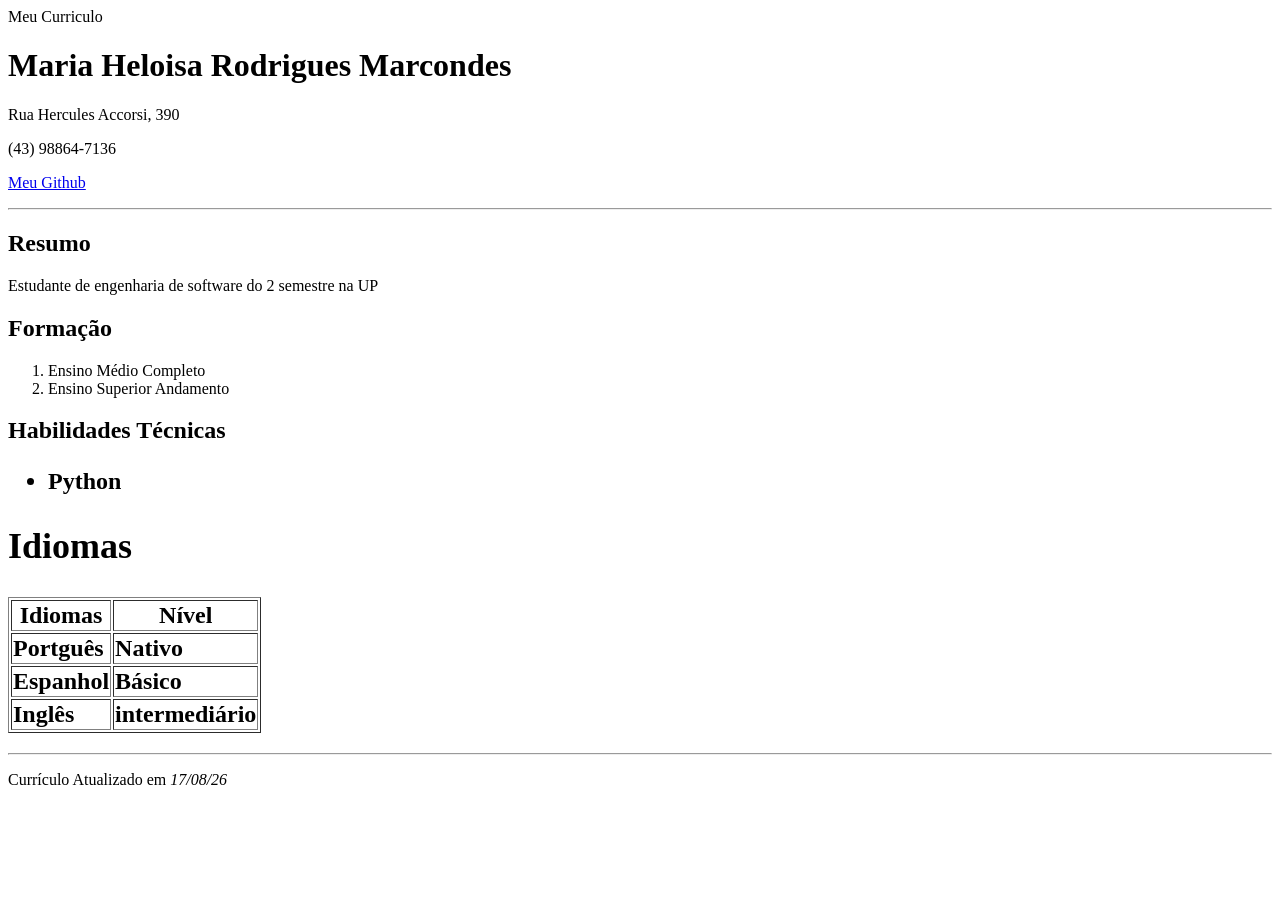
<file: aula 2/index.html>
<!DOCTYPE html>
<html lagn="pt-br">
  <head>
    <meta charset="utf-8" 
    <title>Meu Curriculo</title>
  </head>
  <body>
    <div id="cabecalho">
      <h1>Maria Heloisa Rodrigues Marcondes</h1>
      <p>Rua Hercules Accorsi, 390</p>
      <p>(43) 98864-7136</p>
      <p>
        <a href="https://github.com/mriahrm">Meu Github</a>
      </p>
    <div>
      <hr>
    <div id="principal">

       <div>
        <h2>Resumo</h2>
        <p>
          Estudante de engenharia de software do 2 semestre na UP

        </P>
      </div>
      <div>
           <h2>Formação</h2>
           <ol>
            <li>Ensino Médio Completo</li>
            <li>Ensino Superior Andamento</li>
           </ol>
       </div>
       <div>
        <h2>Habilidades Técnicas<h2>
          <ul>
            <li>Python</li>
          </ul>
          <div>
            <h2>Idiomas</h2>
            <table border="1">
              <tr>
                <th>Idiomas</th>
                <th>Nível</th>
              </tr>
              <tr>
                <td>Portguês</td>
                <td>Nativo</td>
              </tr>
              <tr>
                <td>Espanhol</td>
                <td>Básico</td>
              </tr>
              <tr>
                <td>Inglês</td>
                <td>intermediário</td>
              </tr>
            </table>
          </div>
       </div>
      <div>
    <hr>
    <div>
      <p>Currículo Atualizado em <i>17/08/26</i></p>  
    </div>
  </body>

</html>
</file>
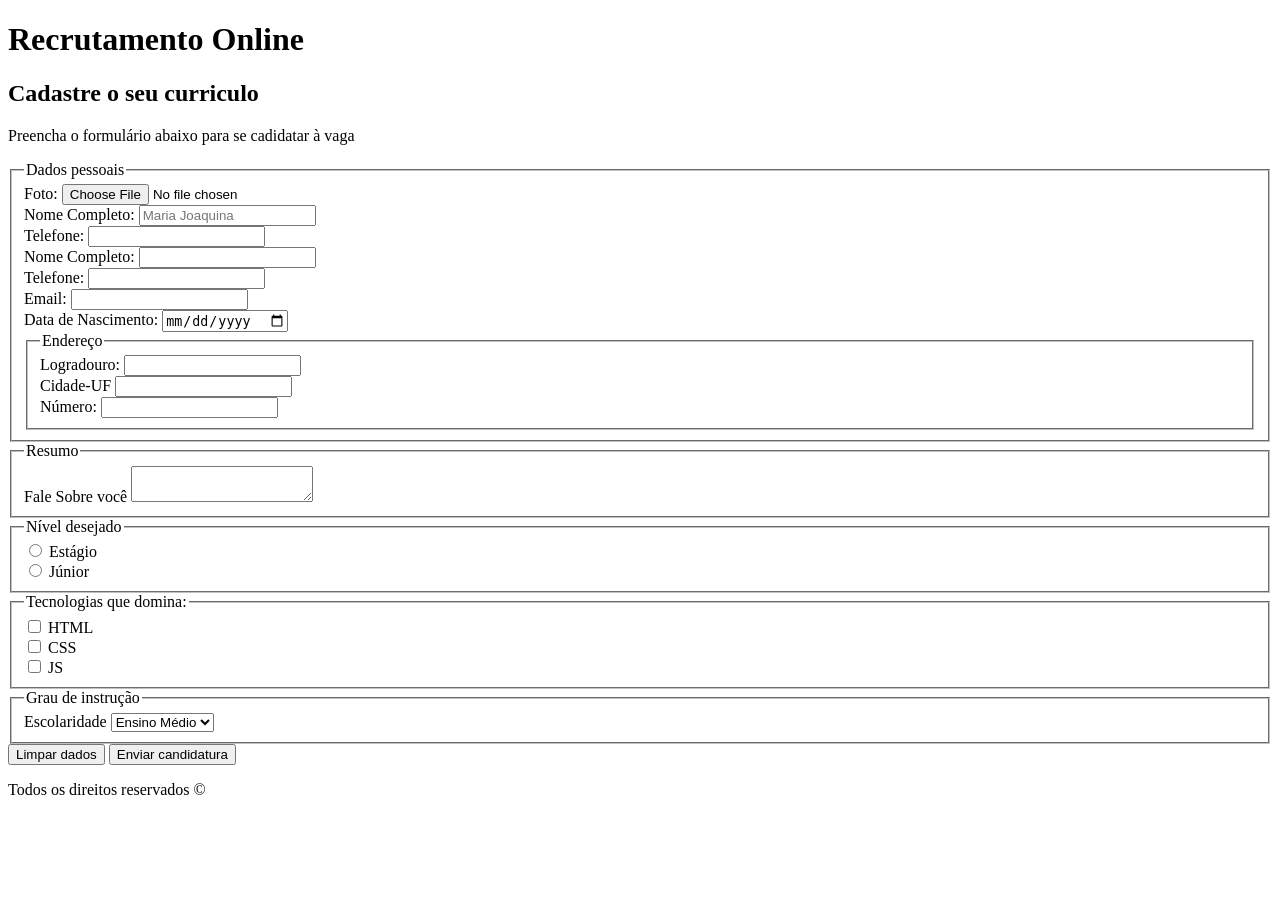
<file: aula 3/index.html>
<!DOCTYPE html>
<html lang="pt-br">
    <head>
        <title>Recrutamento Online</title>
        <meta charset= "utf-8"> 
    </head>
    <body>
      <header>
          <h1>Recrutamento Online</h1>
      </header>
      <main>
        <section>
            <h2> Cadastre o seu curriculo</h2>
            <form action="https://postman-echo.com/post" method="post" enctype="multipart/form=data">
                <p>Preencha o formulário abaixo para se cadidatar à vaga</p>
                <fieldset>
                    <legend>Dados pessoais</legend>
                    <div>
                      <label for="foto_id">Foto:</label>
                      <input id="foto_id" name="foto" type="file" accept="image/*">
                    </div>

                    <div>
                      <label for="nome_id">Nome Completo:</label>
                      <input id="nome_id" name="nome" type="text" placeholder="Maria Joaquina">
                    </div>

                    <div>
                      <label for="telefone_id">Telefone:</label>
                      <input id="telefone_id" name="telefone" type="tel" required>
                    </div>

                    <div>
                      <label for="nome_id">Nome Completo:</label>
                      <input id="nome_id" name="nome" type="text">
                    </div>

                    <div>
                      <label for="telefone_id">Telefone:</label>
                      <input id="telefone_id" name="telefone" type="tel">
                    </div>

                    <div>
                      <label for="email_id">Email:</label>
                      <input id="email_id" name="email" type="email">
                    </div>

                    <div>
                      <label for="data_nasc_id">Data de Nascimento:</label>
                      <input id="data_nasc_id" name="data_nas" type="date">
                    </div>

                    <fieldset>
                        <legend>Endereço</legend>

                        <div>
                          <label for="Logradouro_id">Logradouro:</label>
                          <input id="Logradouro_id" name="Logradouro" type="text">
                        </div>

                        <div>
                          <label for="cidade_id">Cidade-UF</label>
                          <input id="cidade_id" name="cidade" type="tel">
                        </div>

                        <div>
                          <label for="numero_id">Número:</label>
                          <input id="numero_id" name="numero" type="number">
                        </div>

                    </fieldset>
                </fieldset>    

                <fieldset>
                    <legend>Resumo</legend>

                    <div>
                        <label>Fale Sobre você</label>
                        <textarea id="resumo_id" name="resumo"></textarea>
                    </div>

                </fieldset>

                <fieldset>
                    <legend>Nível desejado</legend>

                    <div>
                        <input id="nivel_estagio_id" name="nivel" type="radio">
                        <label for="nivel_estagio_id"Estágio>Estágio</label>
                    </div>

                    <div>
                        <input id="nivel_junior_id" name="nivel" type="radio" value="junior">
                        <label for="nivel_junior_id">Júnior</label>
                    </div>
                </fieldset>
                
                <fieldset>
                    <legend>Tecnologias que domina:</legend>

                    <div>
                        <input id="tec_html_id" name="tecnlogias" type="checkbox" value="html">
                        <label for="tec_html_id">HTML</label>
                    </div>

                    <div>
                      <input id="tec_css_id" name="tecnlogias" type="checkbox" value="css">
                      <label for="tec_css_id">CSS</label>
                    </div>

                    <div>
                      <input id="tec_js_id" name="tecnlogias" type="checkbox" value="js">
                      <label for="tec_js_id">JS</label>
                    </div>

                </fieldset>

                <fieldset>
                    <legend>Grau de instrução</legend>

                    <div>
                      <label for="escolaridade_id">Escolaridade</label>
                      <select id="escolaridade_id" name="escolaridade">
                        <option value="medio">Ensino Médio</option>
                        <option value="graduacao">Graduação</option>
                        <option value="pos">Pós</option>
                      </select>
                    </div>

                </fieldset>
                <div>
                    <button type="reset">Limpar dados</button>
                    <button type="submit">Enviar candidatura</button>
                </div>

            </form>
        </section>
      </main>
      <footer>
        <p>Todos os direitos reservados &copy;</p>

      </footer>  
    </body>
</html>
</file>
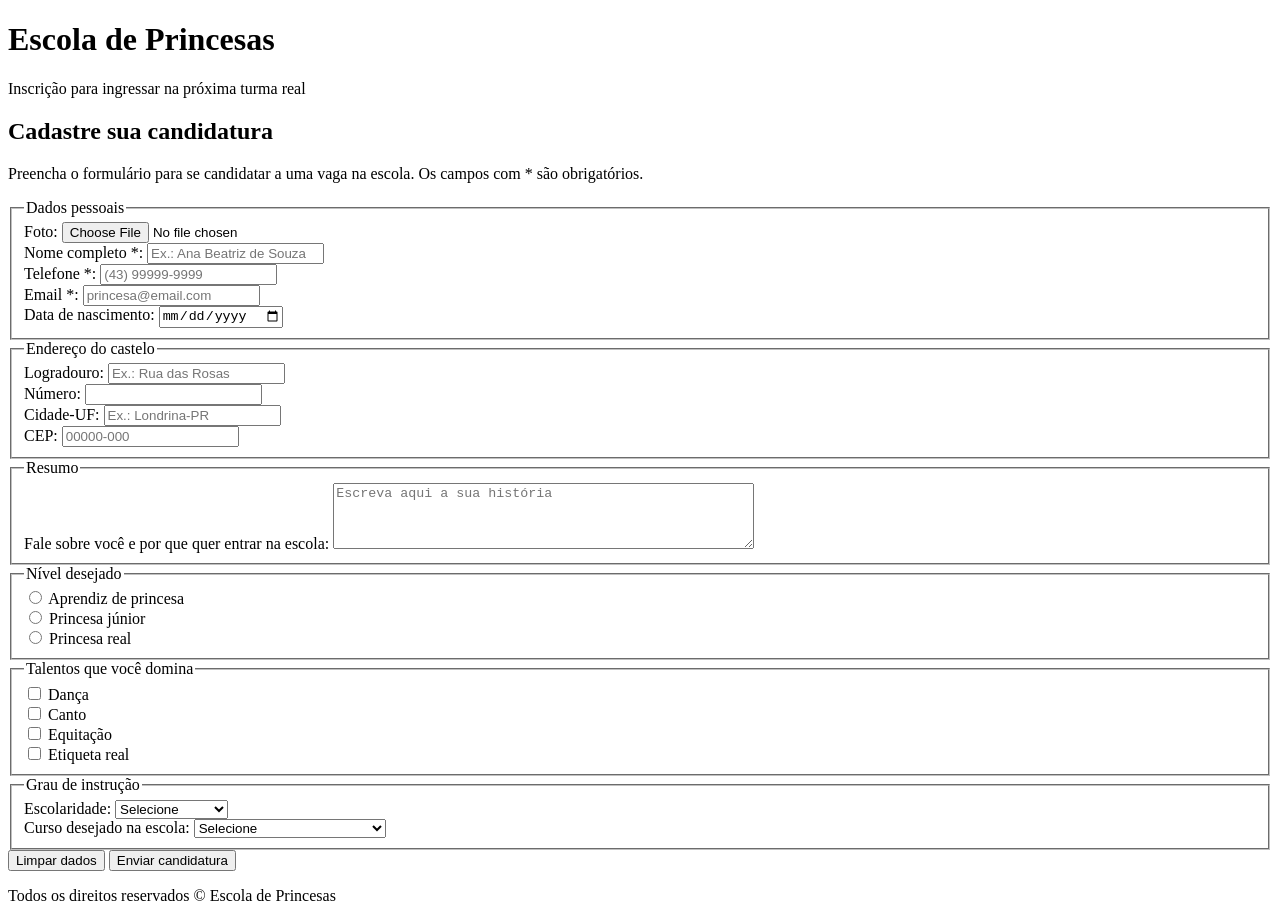
<file: aula 4/index.html>
<!DOCTYPE html>
<html lang="pt-br">
    <head>
        <title>Ingresso - Escola de Princesas</title>
        <meta charset="UTF-8">
    </head>
    <body>
        <header>
            <h1>Escola de Princesas</h1>
            <p>Inscrição para ingressar na próxima turma real</p>
        </header>

        <main>
            <section>
                <h2>Cadastre sua candidatura</h2>
                <form action="https://postman-echo.com/post" method="post" enctype="multipart/form-data">
                    <p>Preencha o formulário para se candidatar a uma vaga na escola. Os campos com * são obrigatórios.</p>

                    <fieldset>
                        <legend>Dados pessoais</legend>

                        <div>
                            <label for="foto_id">Foto:</label>
                            <input id="foto_id" name="foto" type="file" accept="image/*">
                        </div>

                        <div>
                            <label for="nome_id">Nome completo *:</label>
                            <input id="nome_id" name="nome" type="text" placeholder="Ex.: Ana Beatriz de Souza" required>
                        </div>

                        <div>
                            <label for="telefone_id">Telefone *:</label>
                            <input id="telefone_id" name="telefone" type="tel" placeholder="(43) 99999-9999" pattern="\([0-9]{2}\) [0-9]{5}-[0-9]{4}" title="Use o formato (43) 99999-9999" required>
                        </div>

                        <div>
                            <label for="email_id">Email *:</label>
                            <input id="email_id" name="email" type="email" placeholder="princesa@email.com" required>
                        </div>

                        <div>
                            <label for="data_nasc_id">Data de nascimento:</label>
                            <input id="data_nasc_id" name="data_nasc" type="date">
                        </div>
                    </fieldset>

                    <fieldset>
                        <legend>Endereço do castelo</legend>

                        <div>
                            <label for="logradouro_id">Logradouro:</label>
                            <input id="logradouro_id" name="logradouro" type="text" placeholder="Ex.: Rua das Rosas">
                        </div>

                        <div>
                            <label for="numero_id">Número:</label>
                            <input id="numero_id" name="numero" type="number" min="1">
                        </div>

                        <div>
                            <label for="cidade_id">Cidade-UF:</label>
                            <input id="cidade_id" name="cidade" type="text" placeholder="Ex.: Londrina-PR">
                        </div>

                        <div>
                            <label for="cep_id">CEP:</label>
                            <input id="cep_id" name="cep" type="text" placeholder="00000-000" pattern="[0-9]{5}-[0-9]{3}" title="Use o formato 00000-000">
                        </div>
                    </fieldset>

                    <fieldset>
                        <legend>Resumo</legend>

                        <div>
                            <label for="resumo_id">Fale sobre você e por que quer entrar na escola:</label>
                            <textarea id="resumo_id" name="resumo" rows="4" cols="50" placeholder="Escreva aqui a sua história"></textarea>
                        </div>
                    </fieldset>

                    <fieldset>
                        <legend>Nível desejado</legend>

                        <div>
                            <input id="nivel_aprendiz_id" name="nivel" type="radio" value="aprendiz">
                            <label for="nivel_aprendiz_id">Aprendiz de princesa</label>
                        </div>

                        <div>
                            <input id="nivel_junior_id" name="nivel" type="radio" value="junior">
                            <label for="nivel_junior_id">Princesa júnior</label>
                        </div>

                        <div>
                            <input id="nivel_real_id" name="nivel" type="radio" value="real">
                            <label for="nivel_real_id">Princesa real</label>
                        </div>
                    </fieldset>

                    <fieldset>
                        <legend>Talentos que você domina</legend>

                        <div>
                            <input id="talento_danca_id" name="talentos" type="checkbox" value="danca">
                            <label for="talento_danca_id">Dança</label>
                        </div>

                        <div>
                            <input id="talento_canto_id" name="talentos" type="checkbox" value="canto">
                            <label for="talento_canto_id">Canto</label>
                        </div>

                        <div>
                            <input id="talento_equitacao_id" name="talentos" type="checkbox" value="equitacao">
                            <label for="talento_equitacao_id">Equitação</label>
                        </div>

                        <div>
                            <input id="talento_etiqueta_id" name="talentos" type="checkbox" value="etiqueta">
                            <label for="talento_etiqueta_id">Etiqueta real</label>
                        </div>
                    </fieldset>

                    <fieldset>
                        <legend>Grau de instrução</legend>

                        <div>
                            <label for="escolaridade_id">Escolaridade:</label>
                            <select id="escolaridade_id" name="escolaridade">
                                <option value="">Selecione</option>
                                <option value="medio">Ensino Médio</option>
                                <option value="graduacao">Graduação</option>
                                <option value="pos">Pós-graduação</option>
                            </select>
                        </div>

                        <div>
                            <label for="curso_id">Curso desejado na escola:</label>
                            <select id="curso_id" name="curso">
                                <option value="">Selecione</option>
                                <option value="etiqueta">Etiqueta Real</option>
                                <option value="danca">Dança de Salão</option>
                                <option value="diplomacia">Diplomacia e Reinos Aliados</option>
                                <option value="moda">Moda e Estilo de Corte</option>
                            </select>
                        </div>
                    </fieldset>

                    <div>
                        <button type="reset">Limpar dados</button>
                        <button type="submit">Enviar candidatura</button>
                    </div>
                </form>
            </section>
        </main>

        <footer>
            <p>Todos os direitos reservados &copy; Escola de Princesas</p>
        </footer>
    </body>
</html>
</file>
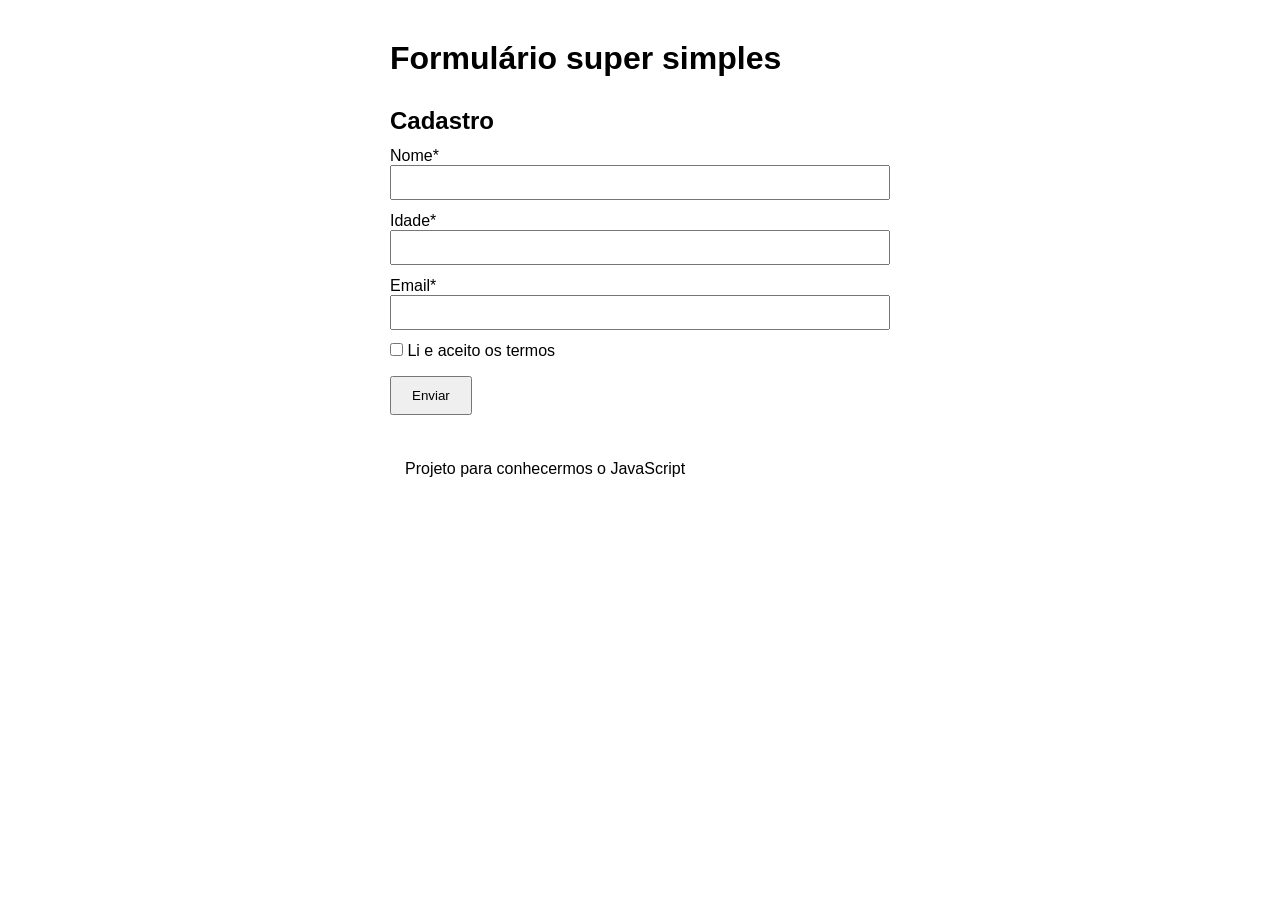
<file: aula-7/index.html>
<!DOCTYPE html>
<html lang="pt-br">
<head>
    <meta charset="UTF-8">
    <meta name="viewport" content="width=device-width, initial-scale=1.0">
    <title>Aprendendo JavaScript</title>
    <link rel="stylesheet" href="./styles/global.css">
    <script src="./scripts/index.js" defer></script>
</head>
<body>
    <header>
        <h1>Formulário super simples</h1>
    </header>
    <main>
        <h2>Cadastro</h2>
        <form is="cadastro">

            <label for="nome">Nome*</label>
            <input type="text" id="nome">
            <p id="erro-nome" class="oculto"></p>

            <label for="idade">Idade*</label>
            <input type="number" id="idade">
            <p id="erro-idade" class="oculto"></p>

            <label for="email">Email*</label>
            <input type="email" id="email">
            <p id="erro-email" class="oculto"></p>

            <label>
                <input type="checkbox" id="termos">
                <span>Li e aceito os termos</span>
                <p id="erro-termos" class="oculto"></p>
            </label>
            
            <button onclick="executar(event)">Enviar</button>
            <p id="concluido" class="oculto"></p>

        </form>

    </main>
    <footer>
        <p>Projeto para conhecermos o JavaScript</p>
    </footer>
</body>
</html>
</file>
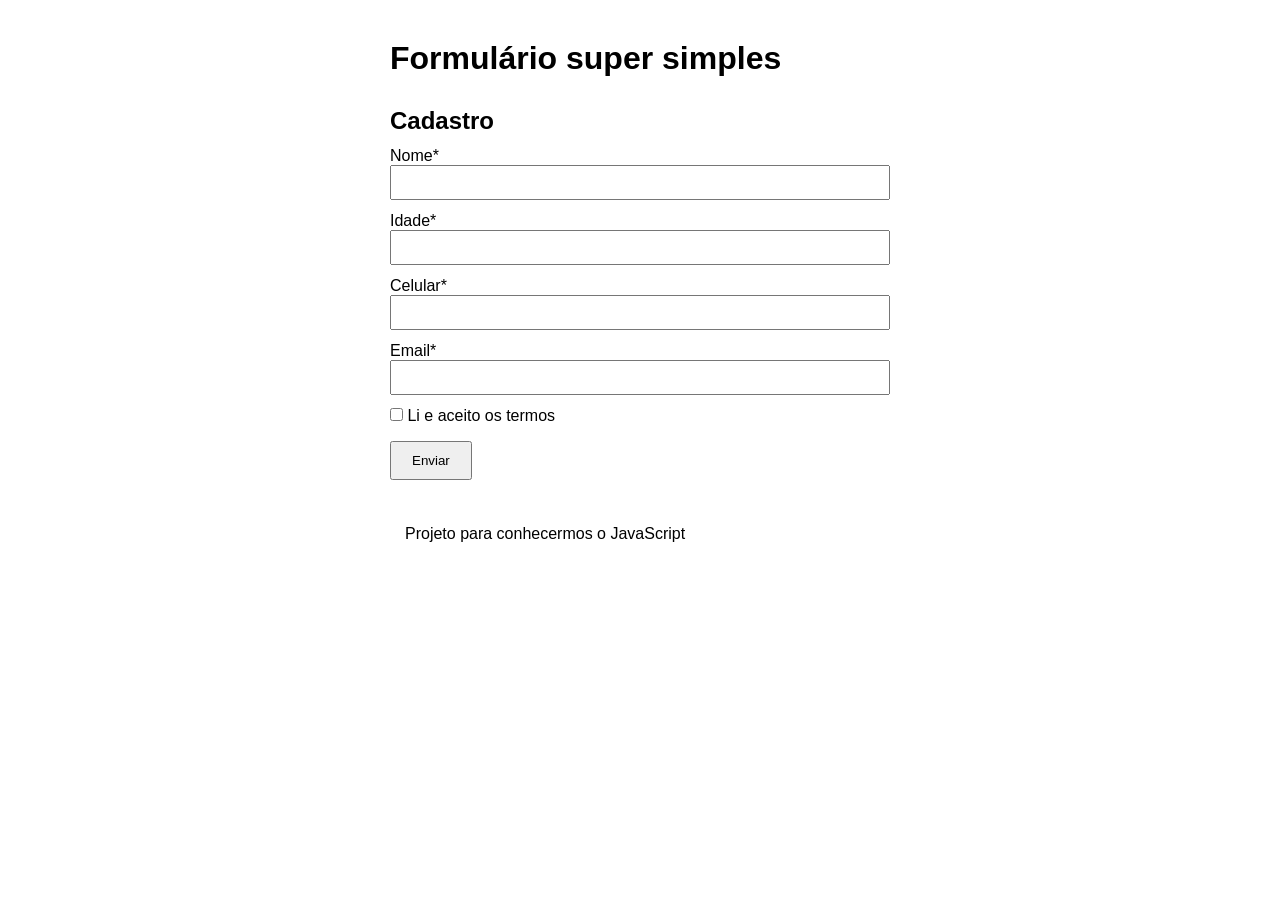
<file: aula-8/index.html>
<!DOCTYPE html>
<html lang="pt-BR">
<head>
  <meta charset="UTF-8">
  <meta name="viewport" content="width=device-width, initial-scale=1.0">
  <link rel="stylesheet" href="style/global.css">
  <script src="scripts/index.js" defer></script>
  <title>Formulário JS</title>
</head>
<body>
  <header>
    <h1>Formulário super simples</h1>
  </header>
  <main>
    <h2>Cadastro</h2>
    <form id="cadastro" novalidate onsubmit="executar(event)">
      <label for="nome">Nome*</label>
      <input type="text" id="nome">
      <p id="erro-nome" class="oculto"></p>

      <label for="idade">Idade*</label>
      <input type="number" id="idade">
      <p id="erro-idade" class="oculto"></p>

      <label for="Celular">Celular*</label>
      <input type="text" id="celular" oninput="mascararCelular(event)">
      <p id="erro-celular" class="oculto"></p>


      <label for="email">Email*</label>
      <input type="email" id="email">
      <p id="erro-email" class="oculto"></p>

      <label>
        <input type="checkbox" id="termos">
        Li e aceito os termos
        <p id="erro-termos" class="oculto"></p>
      </label>

      <button type="submit">Enviar</button>
      <p id="concluido" class="oculto"></p>

    </form>
  </main>
  <footer>
    <p>Projeto para conhecermos o JavaScript</p>
  </footer>
</body>
</html>
</file>
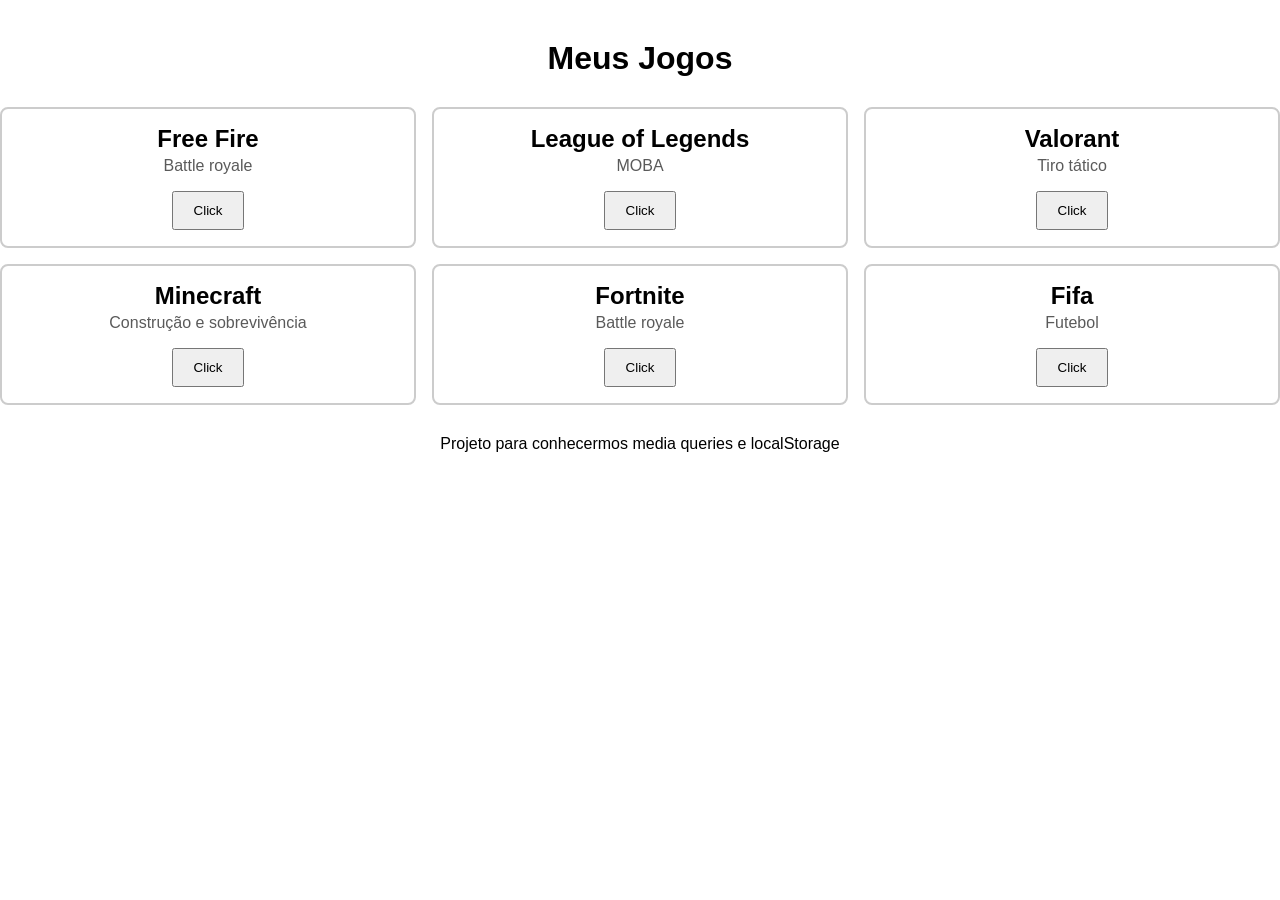
<file: aula-9/index.html>
<!DOCTYPE html>
<html lang="pt-BR">
<head>
  <meta charset="UTF-8">
  <meta name="viewport" content="width=device-width, initial-scale=1.0">
  <link rel="stylesheet" href="./styles/global.css">
  <script src="./scripts/index.js" defer></script>
  <title>Meus Jogos</title>
</head>
<body>
  <header>
    <h1>Meus Jogos</h1>
  </header>
  <main>
    <section class="container-cards">

      <div class="card" id="free-fire">
        <h2>Free Fire</h2>
        <p>Battle royale</p>
        <button onclick="marcar('free-fire', 'Free fire')">Click</button>
      </div>

      <div class="card" id="lol">
        <h2>League of Legends</h2>
        <p>MOBA</p>
        <button onclick="marcar('lol', 'League of Legends')">Click</button>
      </div>

      <div class="card" id="valorant">
        <h2>Valorant</h2>
        <p>Tiro tático</p>
        <button onclick="marcar('valorant', 'Valorant')">Click</button>
      </div>

      <div class="card" id="minecraft">
        <h2>Minecraft</h2>
        <p>Construção e sobrevivência</p>
        <button onclick="marcar('minecraft', 'Minecraft')">Click</button>
      </div>

      <div class="card" id="fortnite">
        <h2>Fortnite</h2>
        <p>Battle royale</p>
        <button onclick="marcar('fortnite', 'Fortnite')">Click</button>
      </div>

      <div class="card" id="fifa">
        <h2>Fifa</h2>
        <p>Futebol</p>
        <button onclick="marcar('fifa', 'Fifa')">Click</button>
      </div>

    </section>
  </main>
  <footer>
    <p>Projeto para conhecermos media queries e localStorage</p>
  </footer>
</body>
</html>
</file>
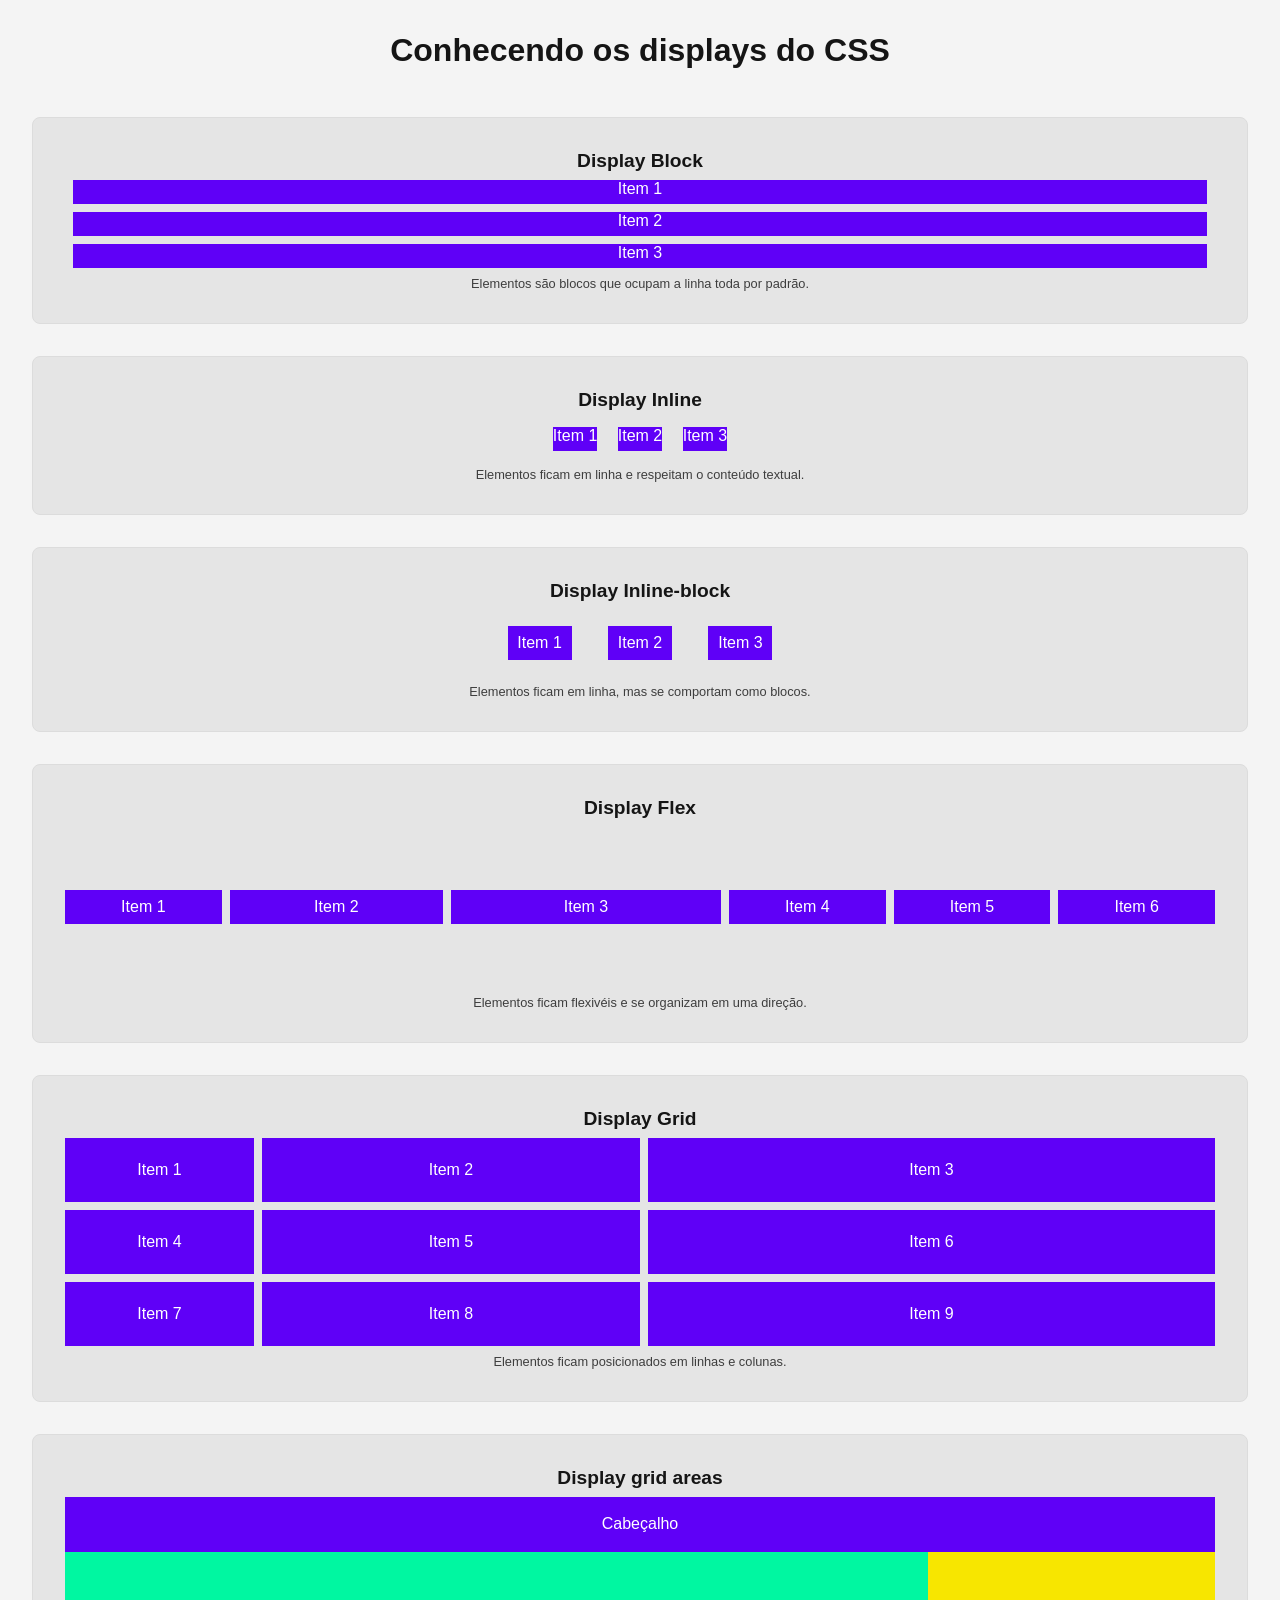
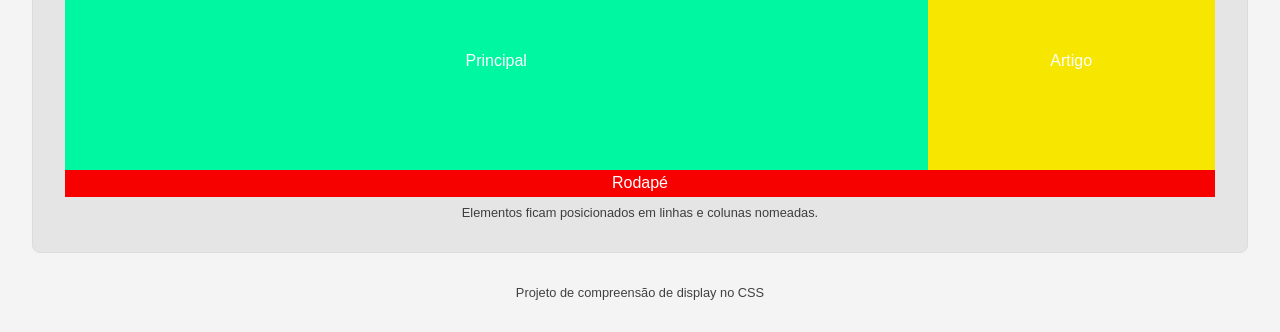
<file: aula-6/exemplo/index.html>
<!DOCTYPE html>
<html lang="pt-br">
<head>
    <meta charset="UTF-8">
    <meta name="viewport" content="width=device-width, initial-scale=1.0">
    <link rel="stylesheet" href="./style/global.css">
    <link rel="icon" href="./images/logo.png" type="image/x-icon">
    <title>Document</title>
</head>
<body>
    <header>
        <h1>Conhecendo os displays do CSS</h1>
    </header>

    <main>
        <section>
            <h2>Display Block</h2>
                <div class="container-block">
                    <div class="item">Item 1</div>
                    <div class="item">Item 2</div>
                    <div class="item">Item 3</div>
                </div>
                <p>Elementos são blocos que ocupam a linha toda por padrão.</p>
        </section>

        <section>
            <h2>Display Inline</h2>
                <div class="container-inline">
                    <div class="item">Item 1</div>
                    <div class="item">Item 2</div>
                    <div class="item">Item 3</div>
                </div>
                <p>Elementos ficam em linha e respeitam o conteúdo textual.</p>
        </section>

        <section>
            <h2>Display Inline-block</h2>
                <div class="container-inline-block">
                    <div class="item">Item 1</div>
                    <div class="item">Item 2</div>
                    <div class="item">Item 3</div>
                </div>
                <p>Elementos ficam em linha, mas se comportam como blocos.</p>
        </section>

        <section>
            <h2>Display Flex</h2>
                <div class="container-flex">
                    <div class="item">Item 1</div>
                    <div id="item2" class="item">Item 2</div>
                    <div id="item3" class="item">Item 3</div>
                    <div class="item">Item 4</div>
                    <div class="item">Item 5</div>
                    <div class="item">Item 6</div>
                </div>
                <p>Elementos ficam flexivéis e se organizam em uma direção.</p>
        </section>

        <section>
            <h2>Display Grid</h2>
                <div class="container-grid">
                    <div class="item">Item 1</div>
                    <div class="item">Item 2</div>
                    <div class="item">Item 3</div>
                    <div class="item">Item 4</div>
                    <div class="item">Item 5</div>
                    <div class="item">Item 6</div>
                    <div class="item">Item 7</div>
                    <div class="item">Item 8</div>
                    <div class="item">Item 9</div>
                </div>
                <p>Elementos ficam posicionados em linhas e colunas.</p>
        </section>

        <section>
            <h2>Display grid areas</h2>
            <div class="container-grid-area">
                <div class="item item-cabecalho">Cabeçalho</div>
                <div class="item item-principal">Principal</div>
                <div class="item item-artigo">Artigo</div>
                <div class="item item-rodape">Rodapé</div>
            </div>
            <p>Elementos ficam posicionados em linhas e colunas nomeadas.</p>
        </section>

    </main>
    <footer>
        <p>Projeto de compreensão de display no CSS</p>
    </footer>
</body>
</html>
</file>
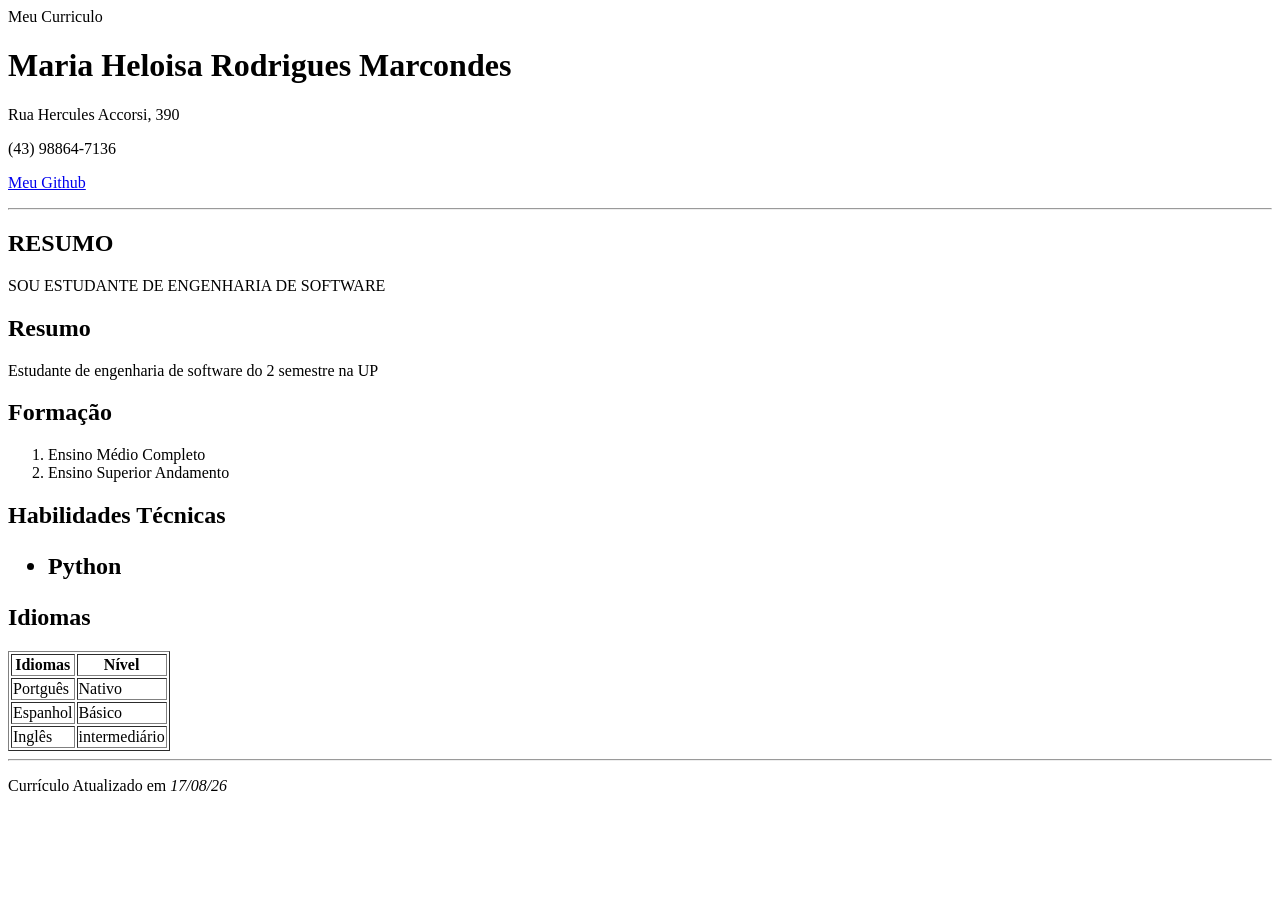
<file: aula 2/index_semantico.html>
<!DOCTYPE html>        
<html lagn="pt-br">
  <head>
    <meta charset="utf-8" 
    <title>Meu Curriculo</title>
  </head>
  <body>
    <header>
      <h1>Maria Heloisa Rodrigues Marcondes</h1>
      <p>Rua Hercules Accorsi, 390</p>
      <p>(43) 98864-7136</p>
      <p>
        <a href="https://github.com/mriahrm">Meu Github</a>
      </p>
    <header>
      <hr>
    <main id="principal">

        <div id="resumo">
            <h2>RESUMO</h2>
            <p>
                SOU ESTUDANTE DE ENGENHARIA DE SOFTWARE 
            </p>
        </div>
       <section>
        <h2>Resumo</h2>
        <p>
          Estudante de engenharia de software do 2 semestre na UP

        </P>
      </section>
      <section>
           <h2>Formação</h2>
           <ol>
            <li>Ensino Médio Completo</li>
            <li>Ensino Superior Andamento</li>
           </ol>
          </section>
       <section>
        <h2>Habilidades Técnicas<h2>
          <ul>
            <li>Python</li>
          </ul>
        </section>
            <h2>Idiomas</h2>
            <table border="1">
              <tr>
                <th>Idiomas</th>
                <th>Nível</th>
              </tr>
              <tr>
                <td>Portguês</td>
                <td>Nativo</td>
              </tr>
              <tr>
                <td>Espanhol</td>
                <td>Básico</td>
              </tr>
              <tr>
                <td>Inglês</td>
                <td>intermediário</td>
              </tr>
            </table>
          </div>
        </main>
      <div>
    <hr>
    <footer>
      <p>Currículo Atualizado em <em>17/08/26</em></p>  
    </footer>
  </body>

     
</html>
</file>
<file: aula-7/styles/global.css>
* {
  box-sizing: border-box;
  margin: 0;
  padding: 0;
}

html {
  font-size: 62.5%;
}

body {
  font-family: Arial, sans-serif;
  font-size: 1.6rem;
  max-width: 50rem;
  margin: 4rem auto;
}

main {
  margin-top: 3rem;
}

footer {
  margin-top: 3rem;
}

footer p {
  margin-top: 1rem;
  padding: 1.5rem;
}

label {
  display: block;
  margin-top: 1.2rem;
}

input[type="text"], 
input[type="number"],
input[type="email"] {
  padding: 0.8rem;
  width: 100%;
}

button {
  padding: 1rem 2rem;
  margin-top: 1.6rem;
}

.oculto {
  display: none;
}

.sucesso {
  background-color: #ffe08a;
  font-weight: bold;
}

.erro {
  color: #8a1c1c;
  background-color: #ffe6e6;
}
</file>
<file: aula-8/style/global.css>
* {
  margin: 0;
  padding: 0;
  box-sizing: border-box;
}

html {
  font-size: 62.5%;
}

body {
  font-family: Arial, sans-serif;
  font-size: 1.6rem;
  max-width: 50rem;
  margin: 4rem auto;
}

main {
  margin-top: 3rem;
}

footer {
  margin-top: 3rem;
}

footer p {
  margin-top: 1rem;
  padding: 1.5rem;
}

label {
  display: block;
  margin-top: 1.2rem;
}

input[type="text"],
input[type="number"],
input[type="email"] {
  padding: 0.8rem;
  width: 100%;
}

button {
  padding: 1rem 2rem;
  margin-top: 1.6rem;
}

.oculto {
  display: none;
}

.sucesso {
  background-color: #ffe08a;
  font-weight: bold;
}

.erro {
  color: #8a1c1c;
  background-color: #ffe6e6;
}
</file>
<file: aula-9/styles/global.css>
* {
  margin: 0;
  padding: 0;
  box-sizing: border-box;
}

html {
  font-size: 62.5%;
}

body {
  font-family: Arial, sans-serif;
  font-size: 1.6rem;
  margin: 4rem auto;
}

h1 {
  text-align: center;
}

main {
  margin-top: 3rem;
}

footer {
  margin-top: 3rem;
  text-align: center;
}

button {
  padding: 1rem 2rem;
  margin-top: 1.6rem;
}

.container-cards {
  display: grid;
  grid-template-columns: 1fr;
  gap: 1.6rem;
}

@media (min-width: 768px) {
  .container-cards {
    grid-template-columns: 1fr 1fr;
  }
}

@media (min-width: 992px) {
  .container-cards {
    grid-template-columns: 1fr 1fr 1fr;
  }
}

.card {
  padding: 1.6rem;
  border: 0.2rem solid #cccccc;
  border-radius: 0.8rem;
  text-align: center;
}

.card p {
  margin-top: 0.4rem;
  color: #5a5a5a;
}

.marcado {
  border-color: #0d35de;
  background-color: #e9ecf5;
}
</file>
<file: aula-6/exemplo/style/global.css>
* {
    margin: 0;
    padding: 0;
    box-sizing: border-box;
}

body {
    font-size: 16px;
    font-family: "Franklin Gothic Medium", sans-serif;
    padding: 2rem;
    background-color: #f4f4f4;
    color: #151515;
}

h1 {
    text-align: center;
    margin-bottom: 3rem;
}

h2 {
    font-size: 1.2rem;
    margin-bottom: 0.5rem;
}

p {
    opacity: 0.8;
    font-size: 0.8rem;
    margin-top: 0.5rem;
}

section {
    background-color: #e5e5e5;
    padding: 2rem;
    margin-bottom: 2rem;
    border-radius: 0.5rem;
    border: 1px solid #dcdcdc;
    text-align: center;
}

footer {
    text-align: center;
}

.item {
    background-color: #5f00f7;
    color: #ffffff;
}

.container-block .item {
    display:block;
    height: 1.5rem;
    margin: 0.5rem;
}

.container-inline .item {
    display:inline-block;
    height: 1.5rem;
    margin: 0.5rem;
}

.container-inline-block .item {
    display:inline-block;
    padding: 0.5rem;
    margin: 1rem;
    width: 4rem;
}

.container-flex {
    display: flex;
    justify-content: center;
    align-items: center;
    flex-wrap: wrap;
    height: 10rem;
    gap: 0.5rem;
}

.container-flex .item {
    padding: 0.5rem;
    flex-basis: 100px;
    flex-shrink: 1;
    flex-grow: 1;
}

#item2 {
    flex-grow: 2;
}

#item3 {
    flex-grow: 3;
}

.container-grid {
    display: grid;
    grid-template-columns: 1fr 2fr 3fr;
    grid-auto-rows: minmax(4rem, auto);
    gap: 0.5rem;
}

.container-grid .item {
    display: flex;
    align-items: center;
    justify-content: center;
}

.container-grid-area {
    display: grid;
    grid-template-areas:
        "cabecalho cabecalho"
        "principal artigo"
        "rodape rodape";
    grid-template-columns: 3fr 1fr;
    grid-template-rows: 1fr 4fr 0.5fr;
    height: 300px;
}

.container-grid-area div {
    display: flex;
    align-items: center;
    justify-content: center;
}

.container-grid-area .item-cabecalho {
    grid-area: cabecalho;
    background-color: #5f00f7;
}

.container-grid-area .item-principal {
    grid-area: principal;
    background-color: #00f7a1;
}

.container-grid-area .item-artigo {
    grid-area: artigo;
    background-color: #f7e600;
}

.container-grid-area .item-rodape {
    grid-area: rodape;
    background-color: #f70000;
}
</file>
